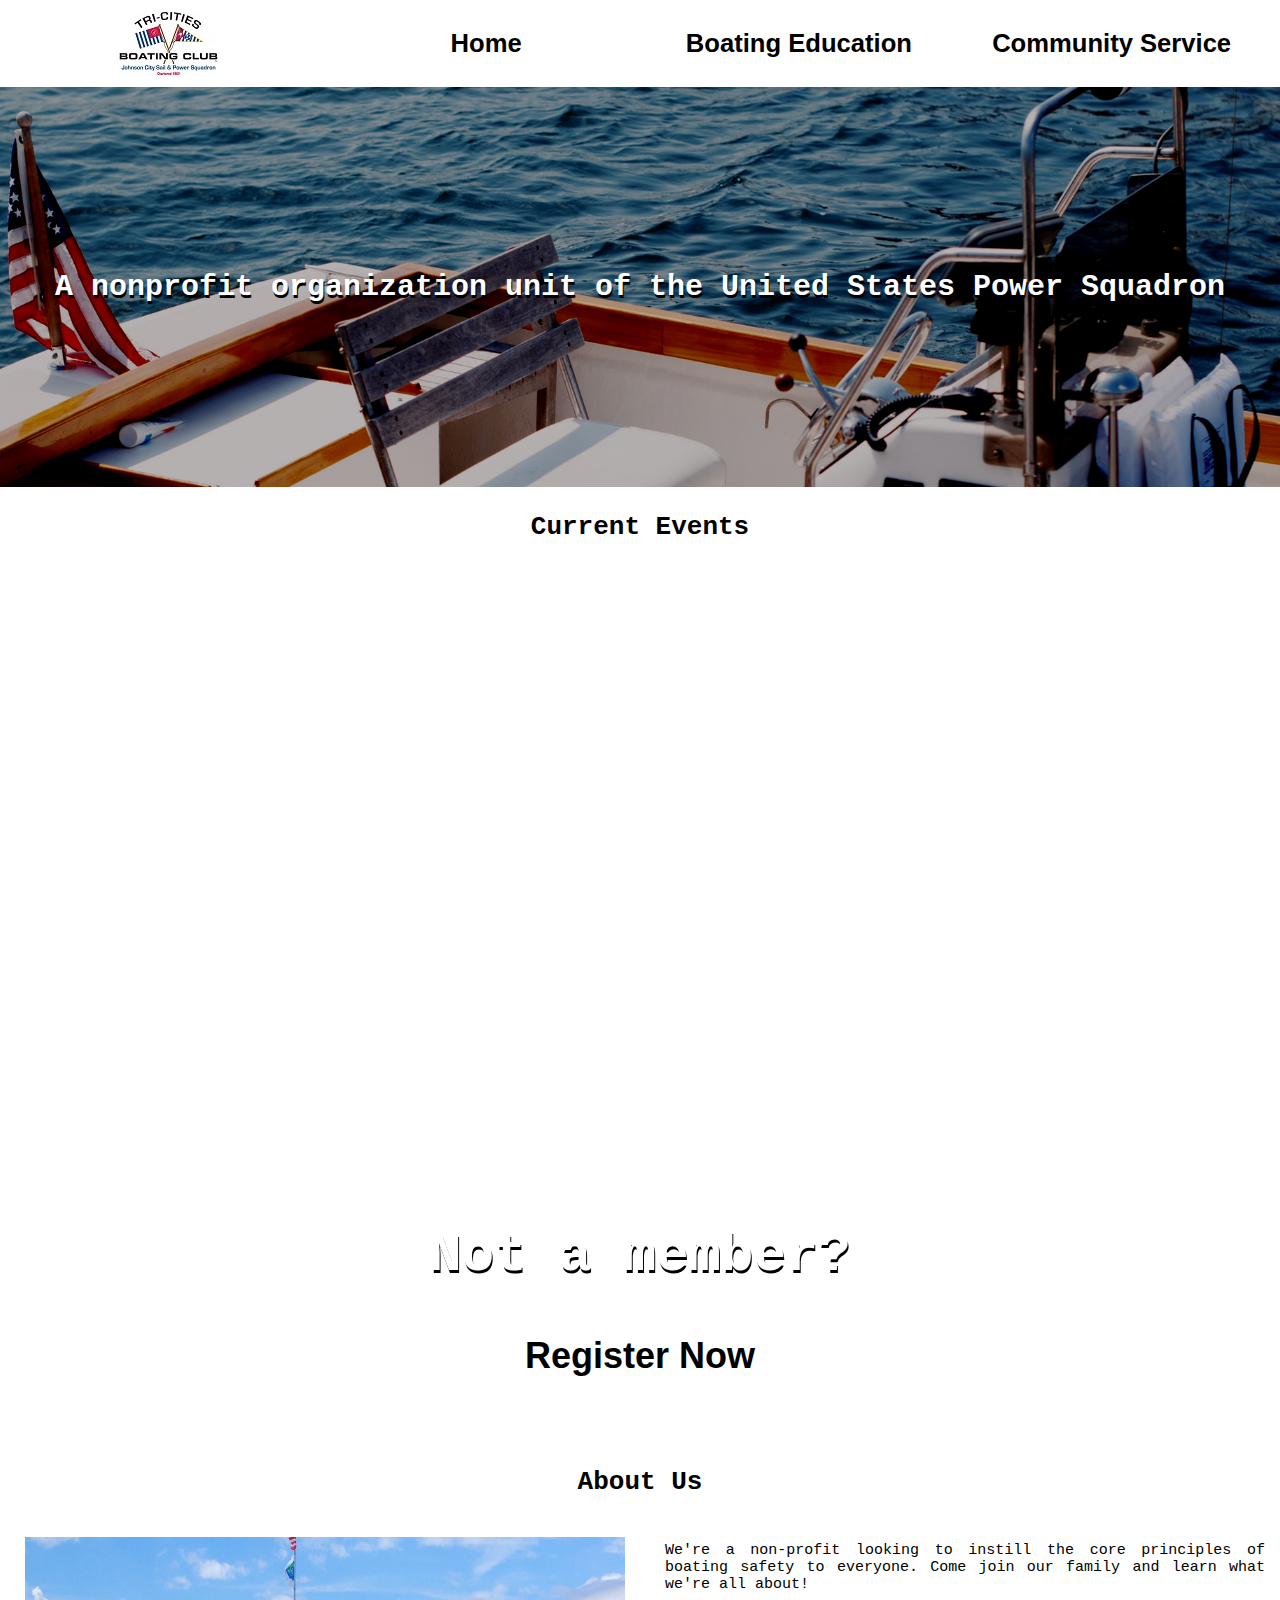
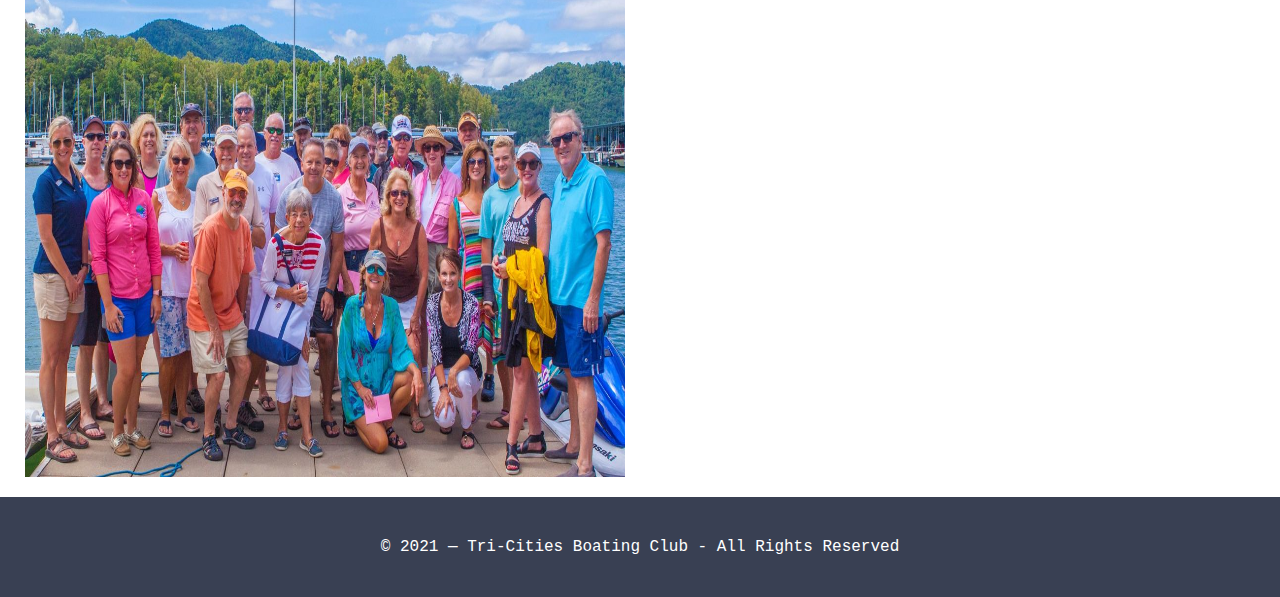
<file: charity/index.html>
<!DOCTYPE html>

<head>
    <meta charset="utf-8">
    <meta name="viewport" content="width=device-width, initial-scale=1">
    <link rel="stylesheet" href="css/general.css">
</head>

<body>
    <div class="container-flex" id="navigation">
        <div class="row">
            <div class="col" id="navigation-brand" style="padding-right: 5px;">
                <img src="css/images/logo.jpg">
            </div>
            <div class="col">
                <button>Home</button>
            </div>
            <div class="col">
                <button>Boating Education</button>
            </div>
            <div class="col">
                <button>Community Service</button>
            </div>
        </div>
    </div>

    <div class="container-flex" id="top-banner">
        <div class="row">
            <h1>A nonprofit organization unit of the United States Power Squadron</h1>
        </div>
    </div>

    <div class="container-flex" id="current-events">
        <div class="row row-10">
            <h1>Current Events</h1>
        </div>
        <div class="row row-90" id="calendar">
            <iframe src="https://calendar.google.com/calendar/embed?src=u1618lfi4c4po72dchq63l158c%40group.calendar.google.com&ctz=America%2FChicago" style="border: 0" width="90%" height="95%" frameborder="0" scrolling="no"></iframe>
        </div>
    </div>

    <div class="container-flex" id="member-ad">
        <div class="row">
            <h1>Not a member?</h1>
        </div>    
        <div class="row">
            <button>Register Now</button>
        </div>   
    </div>

    <div class="container-flex" id="about-us">
        <div class="row row-10">
            <h1>About Us</h1>
        </div>
        <div class="row row-90">
            <div class="col col-left">
                <img src="css/images/people/people1.jpg">
            </div>
            <div class="col col-right">
                <p>We're a non-profit looking to instill the core principles of boating safety to everyone.
                    Come join our family and learn what we're all about!
                </p>
            </div>
        </div>
    </div>


    <div class="container-flex" id="footer">
        <div class="row">
            <p>© 2021 — Tri-Cities Boating Club - All Rights Reserved</p>
        </div>
    </div>

</body>

<div id="fb-root"></div>
<script async defer crossorigin="anonymous" src="https://connect.facebook.net/en_US/sdk.js#xfbml=1&version=v10.0&appId=3146591395426982&autoLogAppEvents=1" nonce="xdN08zbK"></script>

</html>
</file>
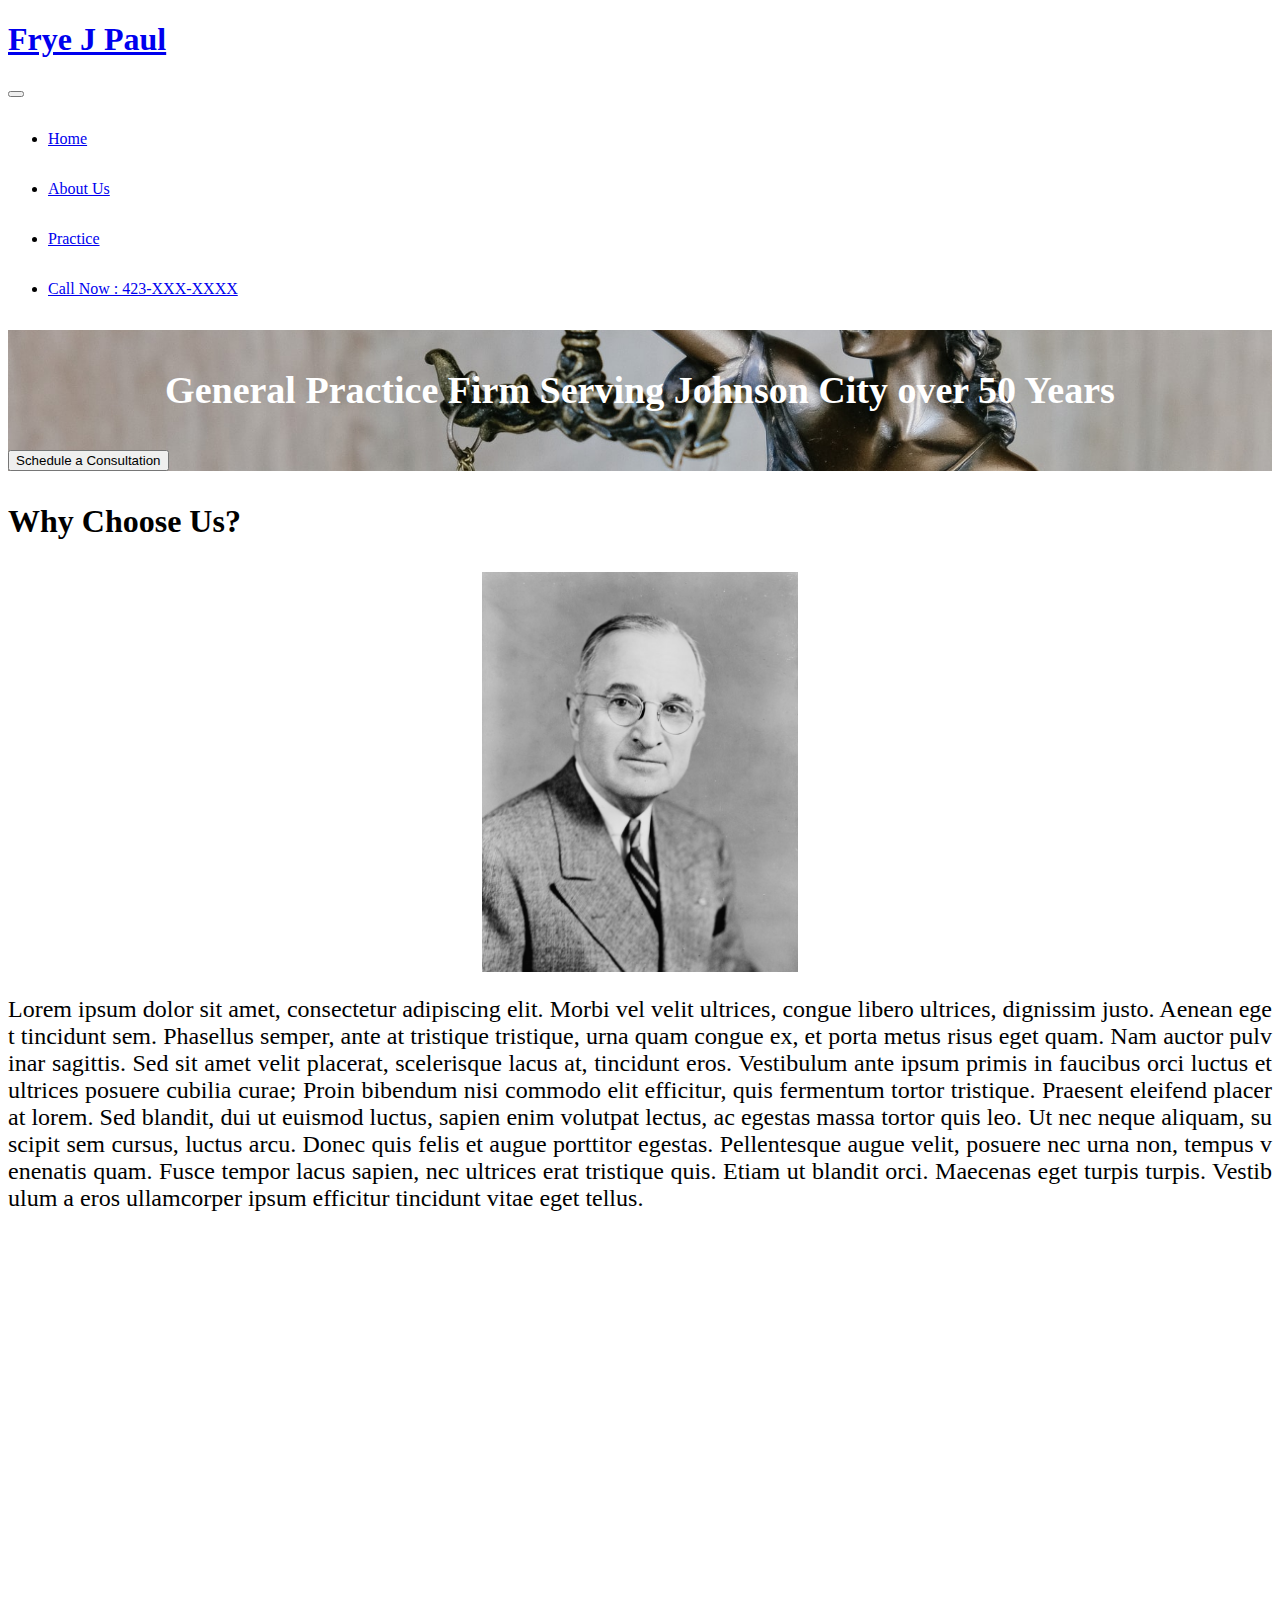
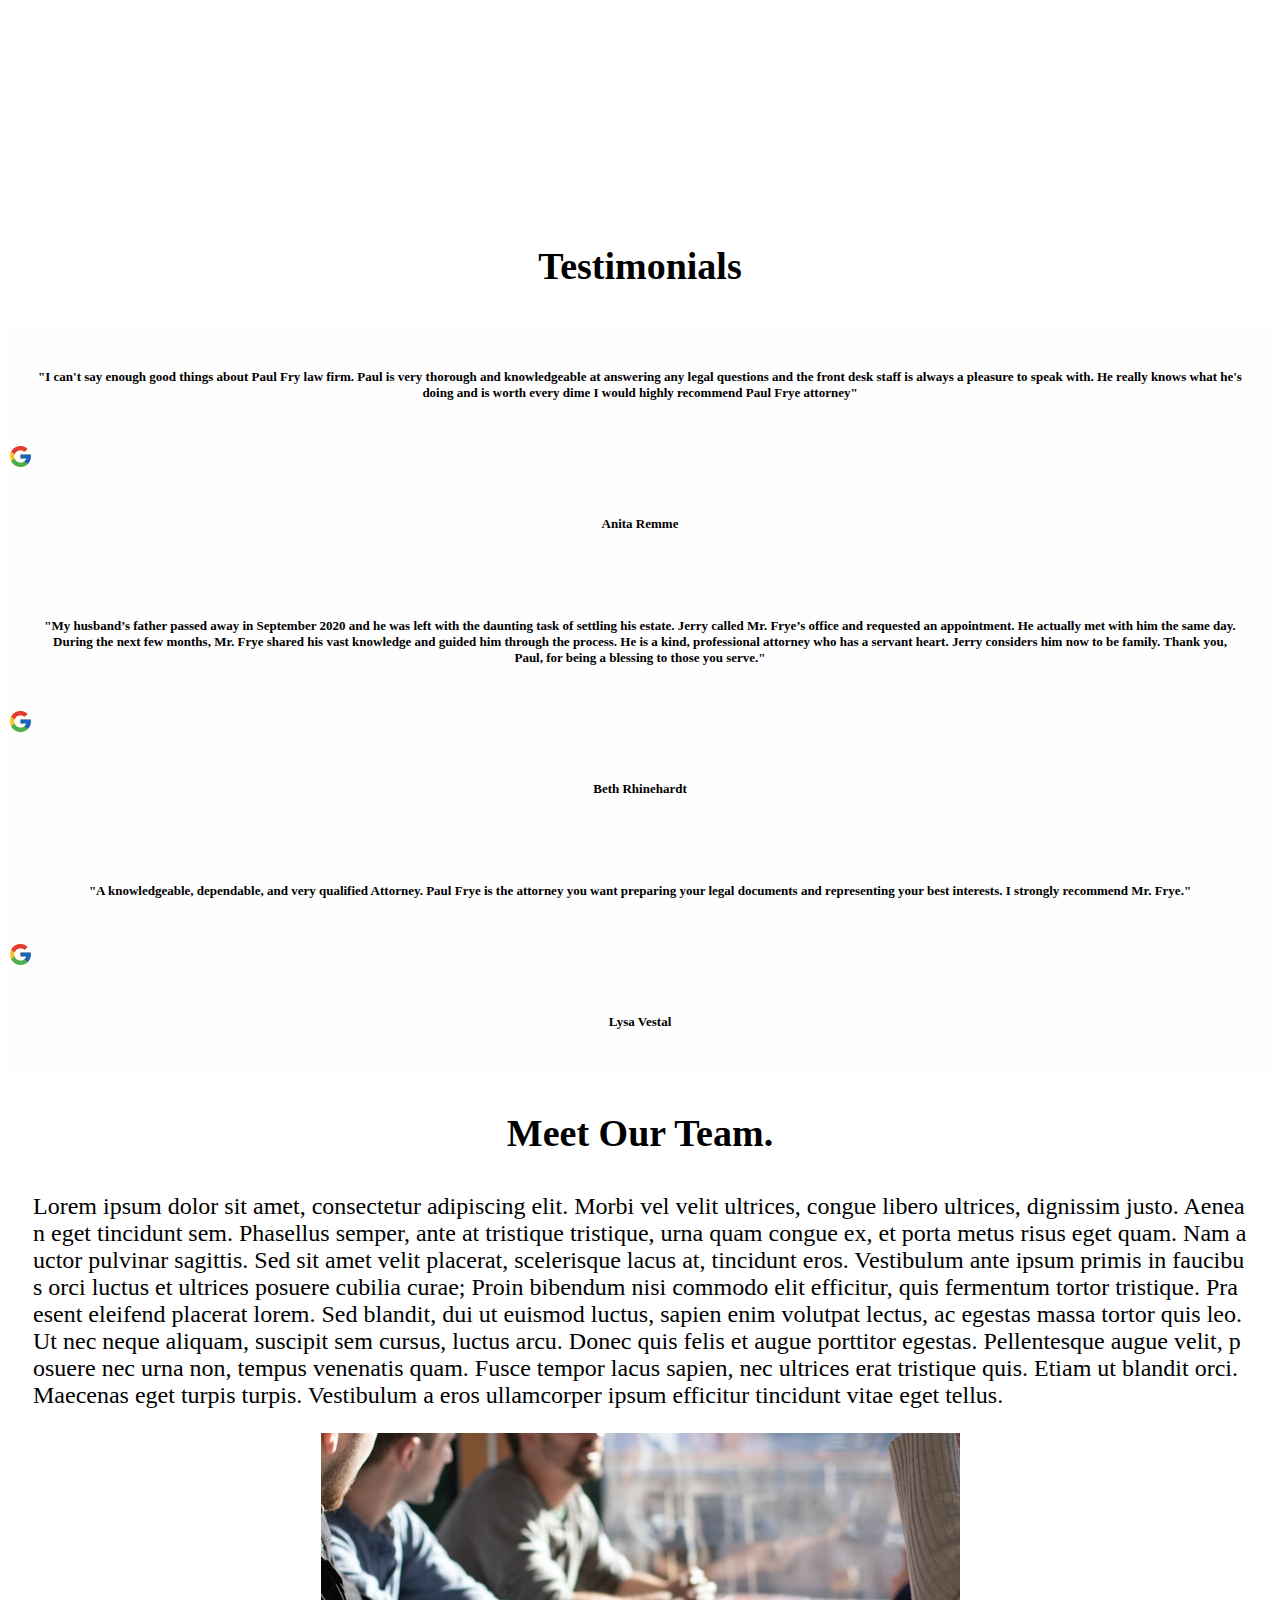
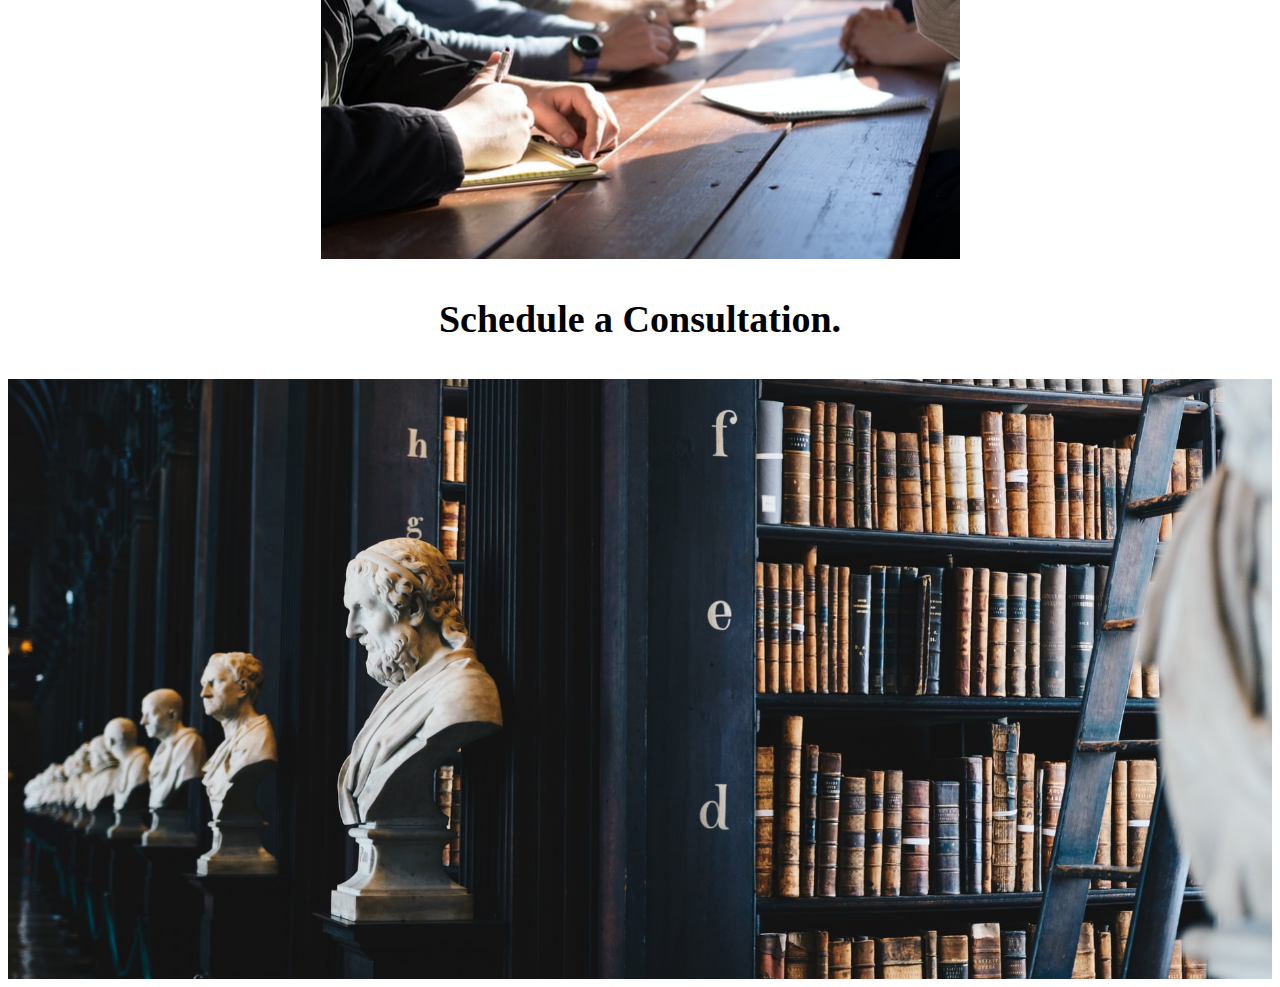
<file: justice/index.html>
<!DOCTYPE html>

<head>
    <meta charset="utf-8">
    <meta name="viewport" content="width=device-width, initial-scale=1">
    <link rel="stylesheet" href="css/general.css">
    <link href="https://cdn.jsdelivr.net/npm/bootstrap@5.0.0-beta3/dist/css/bootstrap.min.css" rel="stylesheet" integrity="sha384-eOJMYsd53ii+scO/bJGFsiCZc+5NDVN2yr8+0RDqr0Ql0h+rP48ckxlpbzKgwra6" crossorigin="anonymous">
</head>

<body>
    <nav class="navbar navbar-expand-lg navbar-light">
        <a class="navbar-brand ms-4" href="#"><h1>Frye J Paul</h1></a>
        <button class="navbar-toggler ms-auto me-4" type="button" data-toggle="collapse" data-target="#navbarSupportedContent" aria-controls="#navbarSupportedContent" aria-expanded="false" aria-label="Toggle navigation">
            <span class="navbar-toggler-icon"></span>
        </button>
        <div class="collapse navbar-collapse" id="navbarSupportedContent">
            <ul class="navbar-nav mx-auto">
                <li class="nav-item active mx-4">
                    <a class="nav-link" href="#">Home</a>
                </li>
                <li class="nav-item mx-4">
                    <a class="nav-link" href="#">About Us</a>
                </li>
                <li class="nav-item mx-4">
                    <a class="nav-link" href="#">Practice</a>
                </li>
                <li class="nav-item mx-4" id="nav-contact">
                    <a class="nav-link" href="#">Call Now : 423-XXX-XXXX</a>
                </li>
            </ul>
        </div>
    </nav>

    <div class="container-fluid">
        <div class="row h-auto mb-4 p-5" id="topBanner">
            <div class="col text-center">
                <p class="mt-4">General Practice Firm Serving Johnson City over 50 Years<br></p>
                <button class="btn btn-primary mt-4 mb-5" type="button">Schedule a Consultation</button>
            </div>
        </div>
        <div class="row" id="contentWhyChooseUs">
            <div class="col text-center">
                <p class="mt-4 pb-4">Why Choose Us?</p>
            </div>
                <div class="row mb-4">
                    <div class="col-lg mt-2 mb-4" id="col-left">
                    </div>
                    <div class="col-lg h-auto" id="col-right">
                         <p>Lorem ipsum dolor sit amet, consectetur adipiscing elit. Morbi vel velit ultrices, congue libero ultrices, dignissim justo. Aenean eget tincidunt sem. Phasellus semper, ante at tristique tristique, urna quam congue ex, et porta metus risus eget quam. Nam auctor pulvinar sagittis. Sed sit amet velit placerat, scelerisque lacus at, tincidunt eros. Vestibulum ante ipsum primis in faucibus orci luctus et ultrices posuere cubilia curae; Proin bibendum nisi commodo elit efficitur, quis fermentum tortor tristique. Praesent eleifend placerat lorem. Sed blandit, dui ut euismod luctus, sapien enim volutpat lectus, ac egestas massa tortor quis leo. Ut nec neque aliquam, suscipit sem cursus, luctus arcu. Donec quis felis et augue porttitor egestas. Pellentesque augue velit, posuere nec urna non, tempus venenatis quam. Fusce tempor lacus sapien, nec ultrices erat tristique quis. Etiam ut blandit orci. Maecenas eget turpis turpis. Vestibulum a eros ullamcorper ipsum efficitur tincidunt vitae eget tellus.</p>
                    </div>
                </div>
        </div>
        <div class="row mb-5 p-2 justify-content-center" id="contentClientReviews">
            <p class="mt-4">Testimonials</p>
            <div class="col-lg m-2 me-2 rounded-3 shadow">
                <p class="testimonial">
                    "I can't say enough good things about Paul Fry law firm. Paul is very thorough and knowledgeable at answering any legal questions and the front desk staff is always a pleasure to speak with. He really knows what he's doing and is worth every dime I would highly recommend Paul Frye attorney"
                </p>
                    <div class="row h-100 testimonial-signature">
                            <img src="css/images/google-icon.svg" class="testimonial-image">   
                            <p class="testimonial">Anita Remme</p>
                    </div>
            </div>
            <div class="col-lg m-2 rounded-3 shadow">
                <p class="testimonial">
                    "My husband’s father passed away in September 2020 and he was left with the daunting task of settling his estate. Jerry called Mr. Frye’s office and requested an appointment. He actually met with him the same day. During the next few months, Mr. Frye shared his vast knowledge and guided him through the process. He is a kind, professional attorney who has a servant heart. Jerry considers him now to be family. Thank you, Paul, for being a blessing to those you serve."
                </p>
                    <div class="row h-100 testimonial-signature">
                            <img src="css/images/google-icon.svg" class="testimonial-image">   
                            <p class="testimonial">Beth Rhinehardt</p>
                    </div>
            </div>
            <div class="col-lg m-2 rounded-3 shadow">
                <p class="testimonial">
                    "A knowledgeable, dependable, and very qualified Attorney. Paul Frye is the attorney you want preparing your legal documents and representing your best interests. I strongly recommend Mr. Frye."
                </p>
                    <div class="row h-100 testimonial-signature">
                            <img src="css/images/google-icon.svg" class="testimonial-image">   
                            <p class="testimonial">Lysa Vestal</p>
                    </div>
            </div>
        </div>
        <div class="row" id="contentMeetOurTeam">
            <p class="row-heading">Meet Our Team.</p>
            <div class="col-lg col-left">   
                <p>Lorem ipsum dolor sit amet, consectetur adipiscing elit. Morbi vel velit ultrices, congue libero ultrices, dignissim justo. Aenean eget tincidunt sem. Phasellus semper, ante at tristique tristique, urna quam congue ex, et porta metus risus eget quam. Nam auctor pulvinar sagittis. Sed sit amet velit placerat, scelerisque lacus at, tincidunt eros. Vestibulum ante ipsum primis in faucibus orci luctus et ultrices posuere cubilia curae; Proin bibendum nisi commodo elit efficitur, quis fermentum tortor tristique. Praesent eleifend placerat lorem. Sed blandit, dui ut euismod luctus, sapien enim volutpat lectus, ac egestas massa tortor quis leo. Ut nec neque aliquam, suscipit sem cursus, luctus arcu. Donec quis felis et augue porttitor egestas. Pellentesque augue velit, posuere nec urna non, tempus venenatis quam. Fusce tempor lacus sapien, nec ultrices erat tristique quis. Etiam ut blandit orci. Maecenas eget turpis turpis. Vestibulum a eros ullamcorper ipsum efficitur tincidunt vitae eget tellus.</p>    
            </div>
            <div class="col-lg col-right">

            </div>
        </div>
        <div class="row mt-2" id="contentConsultation">
            <p class="row-heading mb-4">Schedule a Consultation.</p>
            <div class="col-lg">

            </div>
        </div>
    </div>


    <script src="https://cdn.jsdelivr.net/npm/bootstrap@5.0.0-beta3/dist/js/bootstrap.bundle.min.js" integrity="sha384-JEW9xMcG8R+pH31jmWH6WWP0WintQrMb4s7ZOdauHnUtxwoG2vI5DkLtS3qm9Ekf" crossorigin="anonymous"></script>
</body>

</html>
</file>
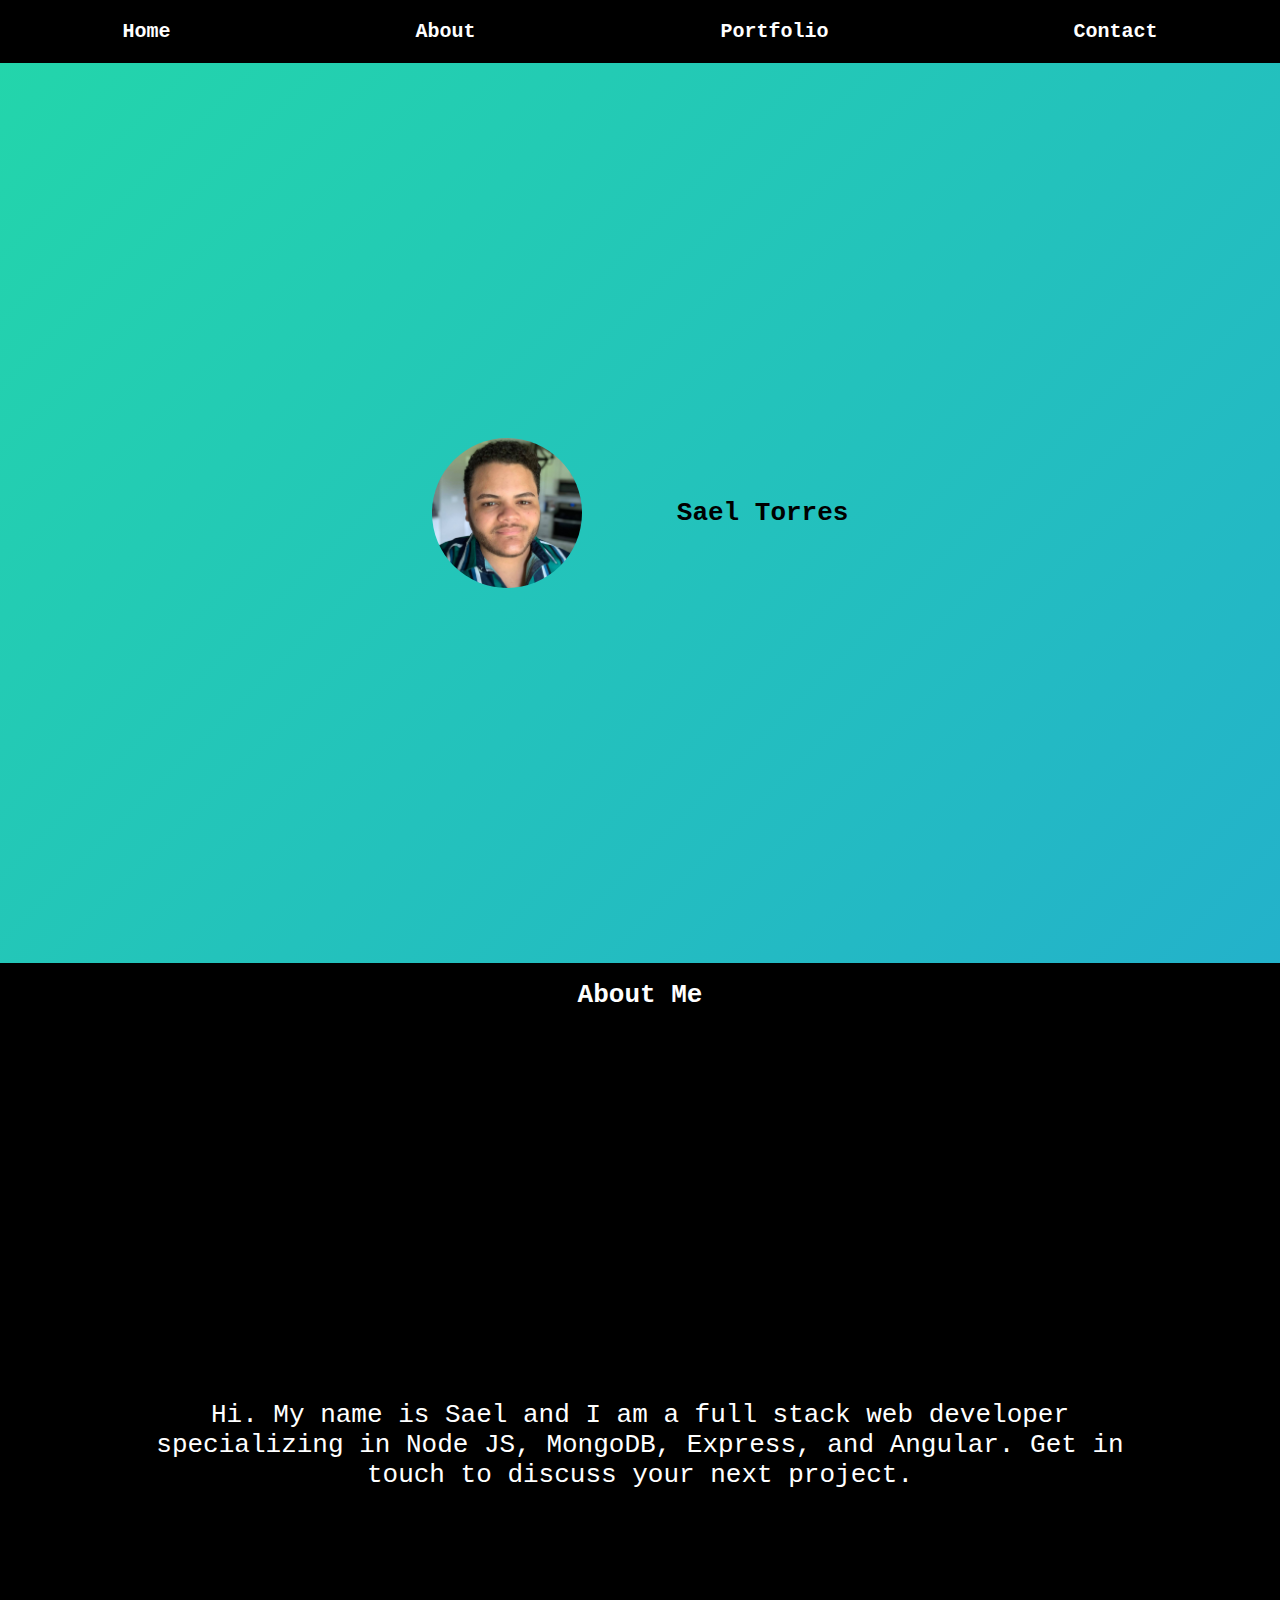
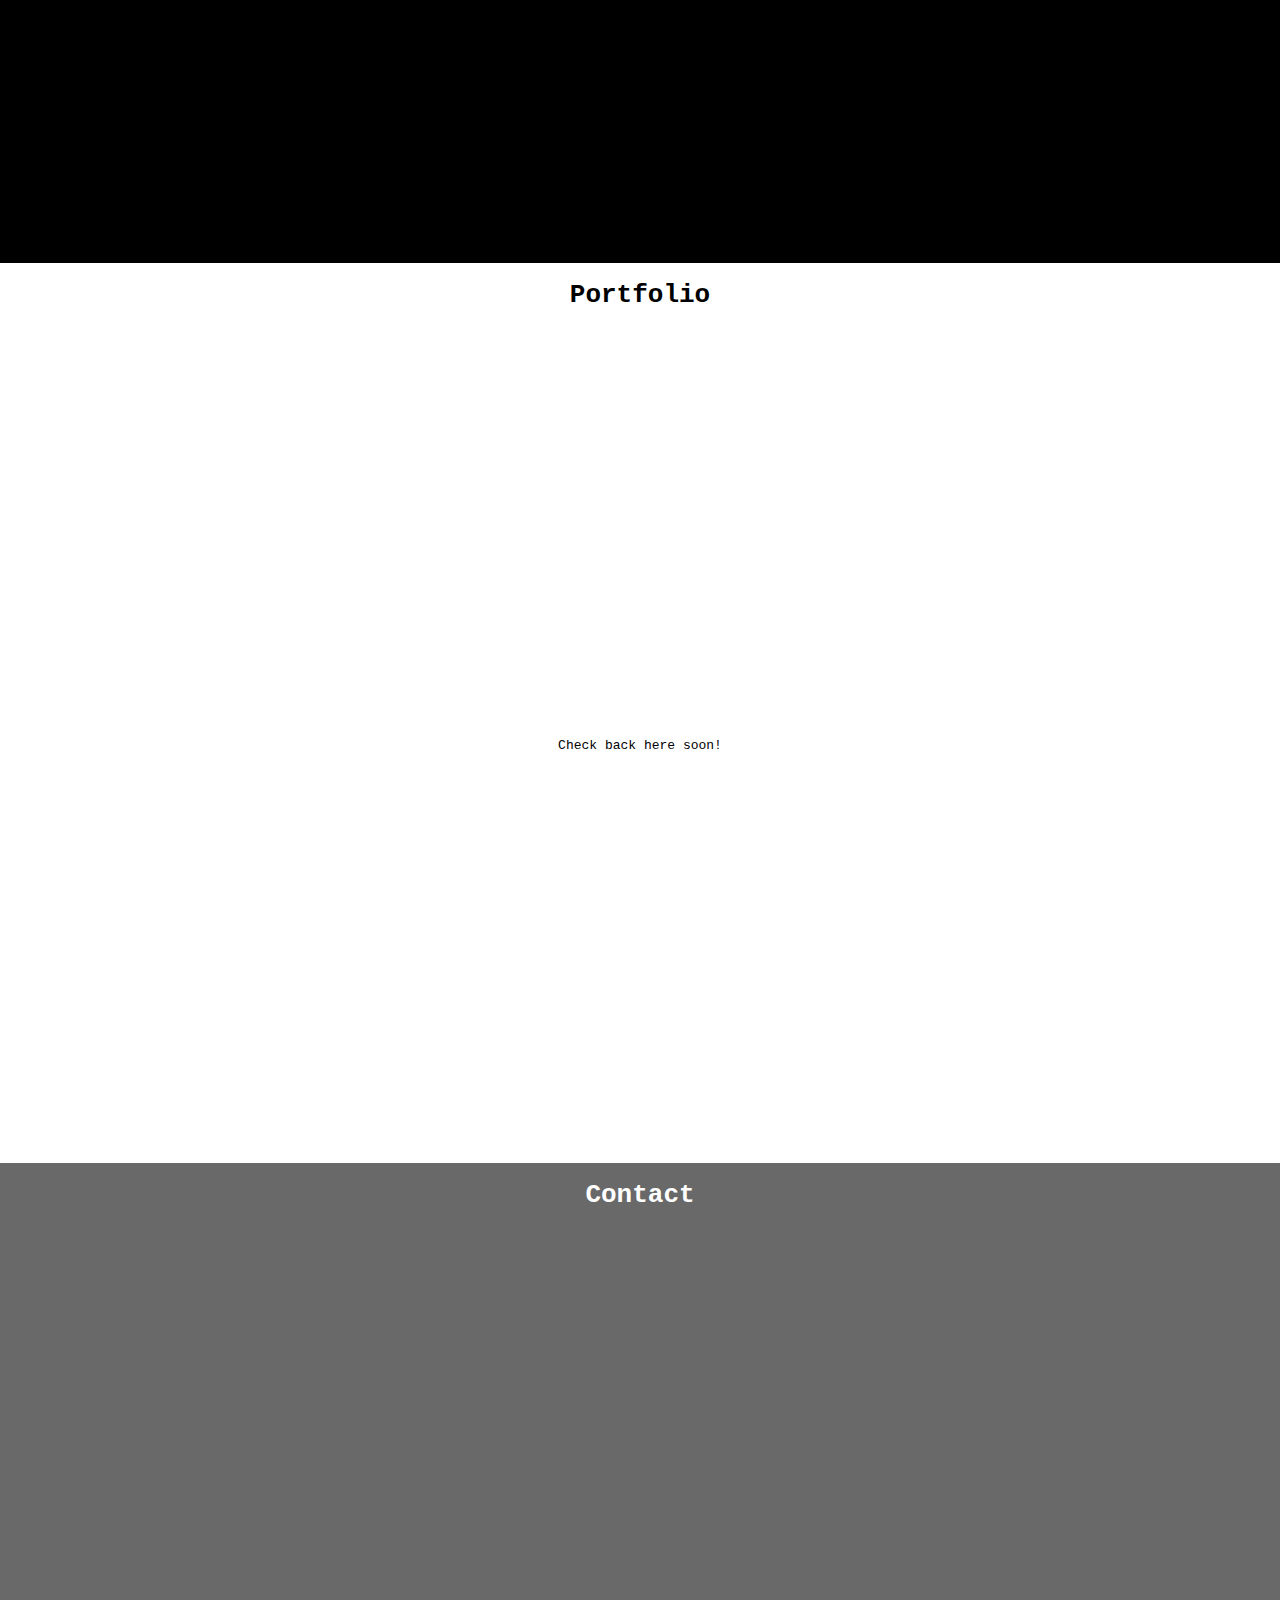
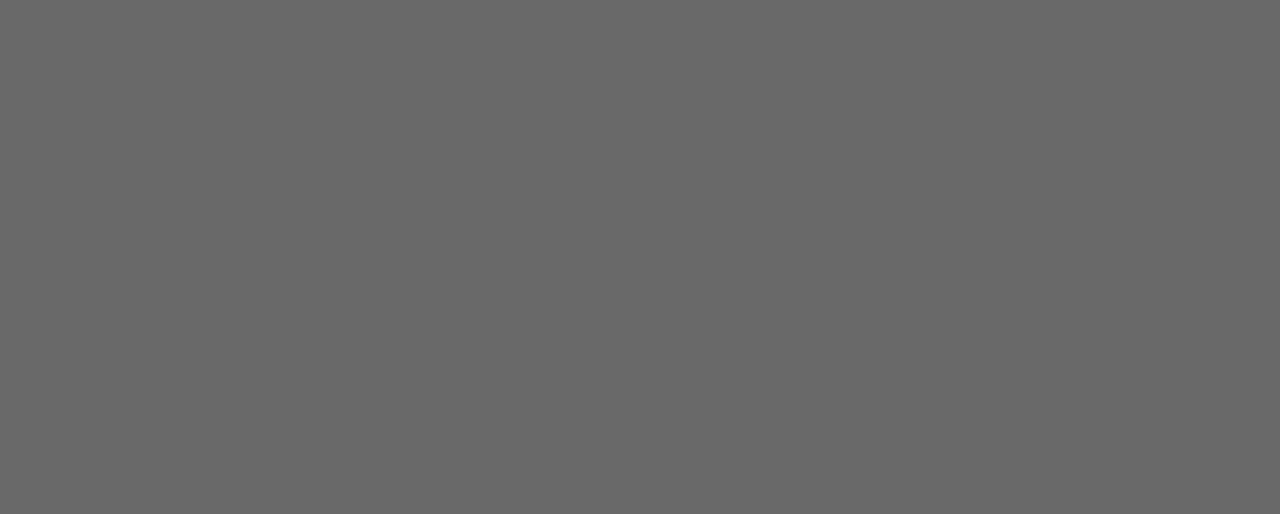
<file: portfolio/index.html>
<!DOCTYPE html>

<head>
    <meta charset="utf-8">
    <meta name="viewport" content="width=device-width, initial-scale=1">
    <link rel="stylesheet" href="css/general.css">
</head>

<body>
<div class="container-flex" id="navigation-container">
    <div class="navigation">
        <div class="row">
            <div class="col"><a href="#home">Home</a></div>
            <div class="col"><a href="#aboutMe">About</a></div>
            <div class="col"><a href="#portfolio">Portfolio</a></div>
            <div class="col"><a href="#calendly-row">Contact</a></div>
            </div>
        </div>
    </div>
</div>

<div class="container-flex" id="home">
    <div class="row">
        <div class="col col-left">
            <img src="css/images/me.jpg">
        </div>
        <div class="col col-right fade-in">
            <h1>Sael Torres</h1>
        </div>
    </div>
</div>

<div class="container-flex" id="aboutMe">
    <div class="row">
        <h1>About Me</h1>
    </div>
    <div class="row">
        <p>Hi. My name is Sael and I am a full stack web developer specializing in Node JS, MongoDB, Express, and Angular.
            Get in touch to discuss your next project.
        </p>
    </div>
</div>

<div class="container-flex" id="portfolio">
    <div class="row">
        <h1>Portfolio</h1>
    </div>
    <div class="row">
        <p>Check back here soon!</p>
    </div>
</div>

<div class="container-flex" id="contact">
    <div class="row" id="contact-header-row">
        <h1>Contact</h1>
    </div>
    <div class="row" id="calendly-row">
                <!-- Calendly inline widget begin -->
            <div class="col calendly-inline-widget" id="calendly-col" data-url="https://calendly.com/sael?text_color=000000" style="max-width:100%;min-height:100%;"></div>
            <script type="text/javascript" src="https://assets.calendly.com/assets/external/widget.js" async></script>
            <!-- Calendly inline widget end -->
    </div>
</div>

</html>
</file>
<file: charity/css/general.css>
.container-flex{
    display: flex;
    flex-wrap: wrap;
    width: 100%;
    height: auto;
}

.row{
    flex-grow: 1;
    flex-shrink: 1;
    width: 100%;
    height: auto;
    display: flex;
    flex-wrap: nowrap;
}

.row-10{
    height: 10%;
}

.border{
    border: 1px solid black;
}

.row-25{
    height: 25%;
}

.row-75{
    height: 75%;
}

.row-90{
    height: 90%;
}

.col{
    flex-grow: 1;
    flex-basis: 0;
    height: 100%;
    display: flex;
}

html{
    scroll-behavior: smooth;
}

html, body {
    padding: 0;
    margin: 0;
    height: 100%;
    width: 100%;
    font-family: monospace;
}
  
.head {
    margin: 0;
}

#navigation{
    background-color: white;
    width: 100%;
    
}

#navigation .row{
    padding: 12px;
}

#navigation-brand{
    margin: auto auto;
    width: auto;
    height: auto;
}

#navigation-brand img{
    max-width: 100%;
    width: auto;
    height: auto;
}

button{
    width: 100%;
    border: none;
    font-size: 2vw;
    font-weight: bold;
    background-color: white;
    transition: background-color 0.1s;
}

button:hover{
    background-color: teal;
    color: white;
    transition: background-color 0.5s;
}

#navigation .col{
    justify-content: center;
}

#top-banner{
    width: 100%;
    height: 400px;
    background-image: url("images/background-boat1.jpg");
    background-attachment: fixed;
    background-size: cover;
    background-position: center;
}

#top-banner h1{
    padding: 4%;
    margin: auto auto;
    color: rgb(255, 255, 255);
    font-weight: bolder;
    font-size: 30px;
    text-align: center;
    text-shadow: 1px 3px #000000;
    
}

#current-events{
    width: 100%;
    height: 700px;
    margin-bottom: 20px;
}

#calendar iframe{
    margin: auto auto;
}

#current-events h1{
    margin: 25px auto;
    font-weight: bolder;
    font-size: xx-large;
    color: black;
}

#member-ad{
    width: 100%;
    height: 200px;
    background-image: url("images/background-boat2.jpg");
    background-size: cover;
    background-attachment: fixed;
    padding-bottom: 25px;
}

#member-ad button{
    margin: auto;
    width: auto;
    height: auto;
    font-size: 4vh;
    border-radius: 4px;
    padding: 12px;
}

#member-ad h1{
    margin: auto;
    color: rgb(255, 255, 255);
    font-size: 6vh;
    font-weight: bolder;
    text-shadow: 1px 3px #000000;
}

#about-us{
    width: 100%;
    height: 600px;
    margin-bottom: 45px;
    margin-top: 20px;
}

#about-us h1{
    margin: auto;
}

#about-us .col-left{
    padding: 25px;
}

#about-us .col-left img{
    width: 100%;
    height: 100%;
}

#about-us .col-right{
    margin: 15px;
}

#about-us p{
    text-align: justify;
    font-size: 15px;
}

#footer{
    margin-top: 10px;
    width: 100%;
    height: 100px;
    background-color: rgb(57, 64, 83);
}

#footer p{
    margin: auto;
    color: white;
    font-size: 16px;
    text-align: center;
}


/* Breakpoints */

@media (max-width: 1000px){
    .row{
        flex-grow: 1;
        width: 100%;
        display: flex;
        flex-wrap: wrap;   
    }

    #about-us{
        height: auto;
    }

    #about-us .col-left{
        width: 100%;
        height: 50%;
        align-items: center;
        justify-content: center;
    }

    #about-us .col-right{
        width: 100%;
        height: 50%;
        align-items: center;
        justify-content: center;
        flex-basis: 100%;
    }

    #top-banner{
        background-repeat: no-repeat;
        background-attachment:unset;
    }

    #member-ad{
        background-repeat: no-repeat;
        background-attachment:unset;
    }
    
}
</file>
<file: justice/css/general.css>
.navbar-brand {
    padding: 0;
  }
  .navbar-nav .nav-link {
    padding-top: 0;
    padding-bottom: 0;
    height: 50px;
    line-height: 50px;
  }

#topBanner{
    background-image: url("images/law1.jpg");
    background-size: cover;
    background-repeat: no-repeat;
    background-position: top;
    background-attachment: fixed;
    justify-content: center;
    align-content: center;
}

#topBanner p{
  color: white;
  font-size: 38px;
  font-weight: bold;
  text-align: center;
}

.row-heading{
  font-size: 38px;
  font-weight: bold;
  text-align: center;
  color: black;
}

#contentWhyChooseUs #col-left{
  background-image: url("images/harrytruman.jpg");
  background-repeat: no-repeat;
  background-size: contain;
  background-position: center;
  height: 400px;
  width: 100%;
  margin-left: auto;
}

#contentWhyChooseUs #col-right{
  text-align:justify;
  height: 810px;
}

#contentWhyChooseUs #col-right p{
  font-size:x-large;
  font-weight: 400;
  padding: 0px 0px;
  word-break: break-all;
}

#contentWhyChooseUs p{
  font-size: xx-large;
  font-weight: bold;
  color: black;
}

#contentClientReviews p{
  font-size: 38px;
  font-weight: bold;
  color: black;
  text-align: center;
}

.testimonial{
  font-size: small !important;
  font-weight: 600 !important;
  color: black;
  padding: 30px 30px;
  transition: color 0.5s;
}


#contentClientReviews .col-lg{
  height: auto;
  background-color: rgb(255, 254, 254);
  transition: background-color 0.5s;
  display: flex;
  flex-direction: column;
}

#contentClientReviews .col-lg:hover{
  background-color: rgb(66, 66, 66);
  transition: background-color 0.5s;
  
}

#contentClientReviews .col-lg:hover .testimonial{
  color: white;
  transition: color 0.5s;
}


.testimonial-image{
  width: 25px;
  height: 25px;
}

.row .testimonial-signature{
  align-content: flex-end;
}

#contentMeetOurTeam .col-left{
  font-size:x-large;
  font-weight: 400;
  padding: 0 25px;
  word-break: break-all;
}

#contentMeetOurTeam .col-right{
  background-image: url("images/team1.jpg");
  background-repeat: no-repeat;
  background-size: contain;
  background-position: center;
  margin-top: 10px;
  height: 426px;
  width: 100%;
  margin-right: auto;
  
}

#contentConsultation .col-lg{
  background-image: url("images/background1.jpg");
  background-repeat: no-repeat;
  background-size: cover;
  background-position: center;
  width: 100%;
  height: 600px;
}
</file>
<file: portfolio/css/general.css>
.container-flex{
    display: flex;
    flex-wrap: wrap;
    width: 100%;
    height: auto;
}

.row{
    flex-grow: 1;
    flex-shrink: 1;
    width: 100%;
    height: auto;
    display: flex;
    flex-wrap: nowrap;
}

.row-25{
    flex-grow: 1;
    flex-shrink: 1;
    width: 100%;
    height: 25%;
    display: flex;
    flex-wrap: nowrap;
}

.col{
    flex-grow: 1;
    flex-shrink: 1;
    height: 100%;
    display: flex;
}

html{
    scroll-behavior: smooth;
}

html, body {
    padding: 0;
    margin: 0;
    height: 100%;
    width: 100%;
    font-family: monospace;
}
  
.head {
    margin: 0;
}

.navigation{
    width: 100%;
    height: auto;
    background-color: black;
}

.navigation .row .col{
    justify-content: center;
}

.navigation a{
    text-decoration: none;
    color: white;
    font-size: 20px;
    font-weight: bold;
    padding: 20px 40px;
}

#home.container-flex{
    height: 100%;
    background: linear-gradient(-45deg, #ee7752, #e73c7e, #23a6d5, #23d5ab);
	background-size: 400% 400%;
	animation: gradient 15s ease infinite;
}

#home img{
    width: 150px;
    height: 150px;
    border-radius: 50%;
}

#home .col{
    flex-grow: 1;
    align-items: center;
    justify-content: center;
}

#home .col.col-left{
    margin-left: 30%;
}

#home .col.col-right{
    margin-right: 30%;
}

#aboutMe.container-flex{
    height: 100%;
    background-color: black;
    color: white;
}

#aboutMe .row{
    justify-content: center;
    text-align: center;
}

#aboutMe p{
    padding: 10%;
    font-size: 2em;
}

#portfolio.container-flex{
    height: 100%;
    background-color: rgb(255, 255, 255);
    color: rgb(0, 0, 0);
}

#portfolio .row{
    justify-content: center;
}

#contact.container-flex{
    height: 100%;
    background-color: rgb(105, 105, 105);
    color: rgb(255, 255, 255);
}

#contact .row{
    justify-content: center;
}

#contact-header-row{
    height: 10%;
    align-content: center;
}

#calendly-row{
    height: 90%;
    padding: 2%;
    background-color: rgb(105, 105, 105);
}



/* Put Animations down here */

.fade-in {
	opacity: 1;
	animation-name: fadeInOpacity;
	animation-iteration-count: 1;
	animation-timing-function: ease-in;
	animation-duration: 1s;
}

@keyframes fadeInOpacity {
	0% {
		opacity: 0;
	}
	100% {
		opacity: 1;
	}
}

@keyframes gradient {
	0% {
		background-position: 0% 50%;
	}
	50% {
		background-position: 100% 50%;
	}
	100% {
		background-position: 0% 50%;
	}
}

/* breakpoints */

@media (max-width: 860px){
    .row{
        flex-grow: 1;
        width: 100%;
        display: flex;
        flex-wrap: wrap;   
    }

    .navigation .row .col{
        width: 100%;
    }

    #home.container-flex{
        height: 100%;
        background: linear-gradient(-45deg, #ee7752, #e73c7e, #23a6d5, #23d5ab);
        background-size: 400% 400%;
        animation: gradient 15s ease infinite;
    }
    
    #home img{
        width: 150px;
        height: 150px;
        border-radius: 50%;
        margin-top: 100px;
    }

    #home h1{
        margin-bottom: 100px;
    }
    
    #home .col{
        width: 100%;
        height: 50%;
        align-items: center;
        justify-content: center;
    }
    
    #home .col.col-left{
        margin-left: 0;
    }
    
    #home .col.col-right{
        margin-right: 0;
    }
}
</file>
